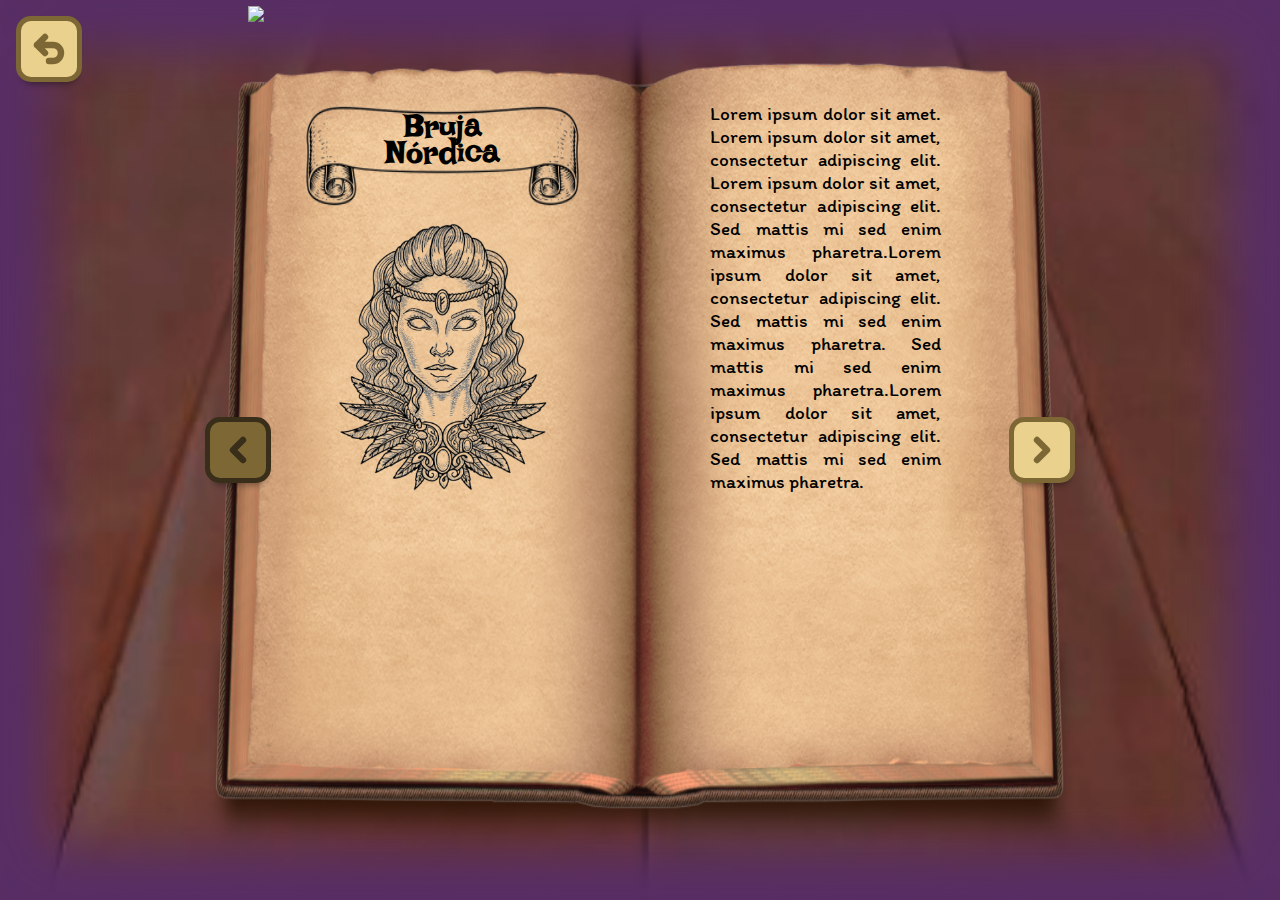
<file: libro.html>
<!DOCTYPE html>
<html lang="en">

<head>
    <meta charset="UTF-8">
    <meta name="viewport" content="width=device-width, initial-scale=1.0">
    <title>MysticCoven - Página principal</title>
    <link rel="icon" type="image/x-icon" href="./imgs/lunaTransparente.png">
    <link rel="stylesheet" href="./css/ppal.css">
    <link rel="stylesheet" href="./css/libro.css">
    <script type="module" src="./js/libro.js" defer></script>
</head>

<body>
    <main class="blurAlrededor fondoMesa padreLibro">
        <div id="libro" class="libro">
            <div class="botones_lados">
                <button id="menos" class="btn btn--izq">
                    <svg xmlns="http://www.w3.org/2000/svg" fill="none" viewBox="0 0 24 24" stroke-width="1.5" stroke="currentColor" class="w-6 h-6">
                        <path stroke-linecap="round" stroke-linejoin="round" d="M15.75 19.5 8.25 12l7.5-7.5" />
                    </svg>
                </button>
                <button id="mas" class="btn btn--der">
                    <svg xmlns="http://www.w3.org/2000/svg" fill="none" viewBox="0 0 24 24" stroke-width="1.5" stroke="currentColor" class="w-6 h-6">
                        <path stroke-linecap="round" stroke-linejoin="round" d="m8.25 4.5 7.5 7.5-7.5 7.5" />
                    </svg>
                </button>
            </div>
            <div class="libro__pag pag1">
                <h1 id="titulo"></h1>
                <img src="" alt="" id="imagen">
            </div>

            <div class="libro__pag pag2">
                <p id="texto"></p> 
            </div>

            <img id="libro--animacion" class="libro libro--animacion" alt="anim">
        </div>

        <a href="./estanteria.html">
            <button class="btn--atras btn">
                <svg xmlns="http://www.w3.org/2000/svg" fill="none" viewBox="0 0 24 24" stroke-width="1.5" stroke="currentColor" class="w-6 h-6">
                    <path stroke-linecap="round" stroke-linejoin="round" d="M9 15 3 9m0 0 6-6M3 9h12a6 6 0 0 1 0 12h-3" />
                </svg>
            </button>
        </a>

    </main>
</body>

</html>
</file>
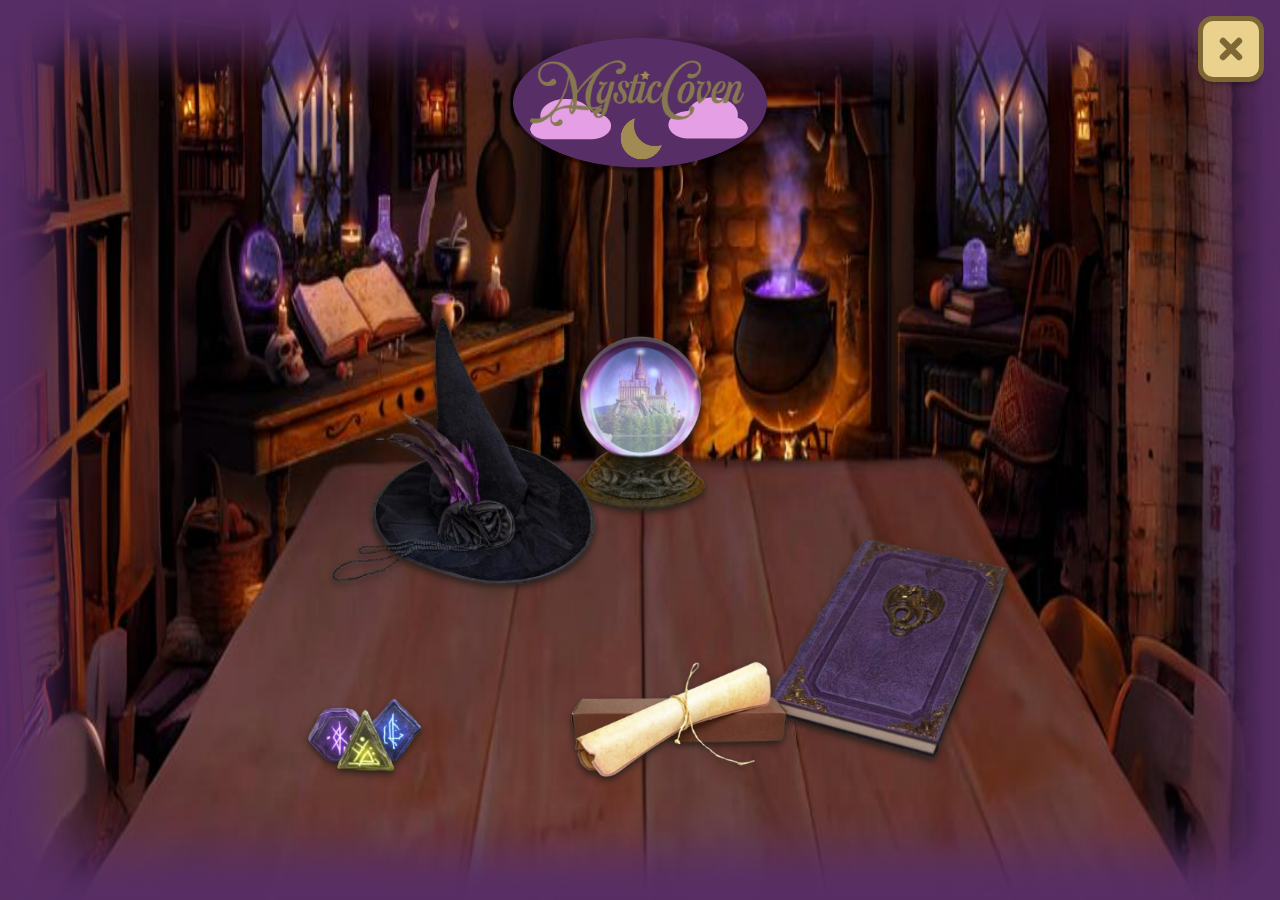
<file: ppal.html>
<!DOCTYPE html>
<html lang="en">
  <head>
    <meta charset="UTF-8" />
    <meta name="viewport" content="width=device-width, initial-scale=1.0" />
    <title>MysticCoven - Página principal</title>
    <link rel="icon" type="image/x-icon" href="./imgs/lunaTransparente.png">
    <link rel="stylesheet" href="./css/ppal.css" />
    <link rel="stylesheet" href="./css/mesaPpal.css" />
    <script type="module" src="./js/ppal.js" defer></script>
  </head>
  <body>
    <main class="blurAlrededor fondoPpal ">
        <div class="bodyBlur displayNone">
            <div class="logReg cerrarSesion displayNone" id="modal">
                <button class="btn btn--atras btn--salir btn--pequenio" id="cerrarModal">
                    <svg
                    xmlns="http://www.w3.org/2000/svg"
                    fill="none"
                    viewBox="0 0 24 24"
                    stroke-width="1.5"
                    stroke="currentColor"
                    class="w-6 h-6"
                  >
                    <path
                      stroke-linecap="round"
                      stroke-linejoin="round"
                      d="M6 18 18 6M6 6l12 12"
                    />
                  </svg>
                </button>
                <h2>Cerrar sesión</h2>
                <p>¿Estás seguro de que quieres cerrar sesión?</p>
                <a href="./index.html">
                  <button class="btn">Cerrar sesión</button>
                </a>
            </div>
        </div>
        
      <img src="./imgs/logo.png" alt="" id="logo" />
      <div id="mesa">
        <a href="">
          <img
            src="./imgs/ppal/bola.png"
            alt=""
            id="bola"
            class="mesa__elemento mesa__elemento--bola"
          />
          <img
            src="imgs/ppal/etiquetaBola.png"
            alt=""
            id="etiquetaBola"
            class="displayNone mesa__etiqueta"
          />
        </a>
        <a target="_self" href="./estanteria.html">
          <img
            src="./imgs/ppal/grimorio.png"
            alt=""
            id="grimorio"
            class="mesa__elemento mesa__elemento--grimorio"
          />
          <img
            src="imgs/ppal/etiquetaGrimorio.png"
            alt=""
            id="etiquetaGrimorio"
            class="displayNone mesa__etiqueta"
          />
        </a>
        <a href="">
          <img
            src="./imgs/ppal/noticias.png"
            alt=""
            id="noticias"
            class="mesa__elemento mesa__elemento--noticias"
          />
          <img
            src="imgs/ppal/etiquetaNoticias.png"
            alt=""
            id="etiquetaNoticias"
            class="displayNone mesa__etiqueta"
          />
        </a>
        <a href="">
          <img
            src="./imgs/ppal/sombrero.png"
            alt=""
            id="sombrero"
            class="mesa__elemento mesa__elemento--sombrero"
          />
          <img
            src="imgs/ppal/etiquetaSombrero.png"
            alt=""
            id="etiquetaSombrero"
            class="displayNone mesa__etiqueta"
          />
        </a>
        <a href="./objetoMagico.html">
          <img
            src="./imgs/ppal/runas.png"
            alt=""
            id="runas"
            class="mesa__elemento mesa__elemento--runas"
          />
          <img
            src="imgs/ppal/etiquetaRunas.png"
            alt=""
            id="etiquetaRunas"
            class="displayNone mesa__etiqueta"
          />
        </a>
      </div>
        <button class="btn btn--atras btn--salir" id="btnCerrarSesion">
            <svg
              xmlns="http://www.w3.org/2000/svg"
              fill="none"
              viewBox="0 0 24 24"
              stroke-width="1.5"
              stroke="currentColor"
              class="w-6 h-6"
            >
              <path
                stroke-linecap="round"
                stroke-linejoin="round"
                d="M6 18 18 6M6 6l12 12"
              />
            </svg>
          </button>

    </main>
  </body>
</html>
</file>
<file: css/ppal.css>
/*FUENTES*/
@font-face {
    font-family: "Irish Grover";
    src: url(./../fonts/IrishGrover-Regular.ttf);
}
@font-face {
    font-family: "Itim";
    src: url(./../fonts/Itim-Regular.ttf);
}

/*ESTILOS GENERALES*/

* {
    box-sizing: border-box;
    margin: 0;
    padding: 0;
}

body {
    background-color: #582E66;
    font-size: 62.5%;
    z-index: 0;
    position: relative;
}

img{
    color: #582e6600;
}

.blurAlrededor {
    position: relative;
    box-shadow: inset 0 0 50px 50px #582E66;
    z-index: 10;

    background-repeat: no-repeat;
    background-size: 100%;
    background-position: center;

}

/*TAMAÑOS Y FUENTES*/

p, button, .btn, input{
    font-family: 'Itim';
    font-size: 1.2rem;
}

h1, h2, h3, h4, h5{
    font-family: "Irish Grover";
}

h1{
    font-size: 3.2rem;
}

h2{
    font-size: 2.8rem;
}

.headerBonito{
    font-family: Irish Grover;
    color: #7D6835;
    text-shadow: -1px 0 #331032, 0 1px #331032, 1px 0 #331032, 0 -1px #331032;
}

h3{
    font-size: 1.8rem;
}

/*BOTONES GENERALES*/

button{
    transition: background-color 0.8s ease-in-out, border-color 0.8s ease-in-out, color 0.8s ease-in-out;
}

button > svg{
    transition: color 0.8s ease-in-out, background-color 0.8s ease-in-out;
}

.btn{
    background-color: #EBD18E;
    border: 5px solid #7D6835;
    border-radius: 23px;
    box-shadow: 1px 8px 6px -6px rgba(0,0,0,0.37);
    font-family: Itim;
    color:#382e19;
    font-size: 1.2rem;
    cursor: pointer;
    padding: 0.5rem;
}

button:focus{
    box-shadow: inset 1px 8px 6px -6px rgba(0,0,0,0.37);
}

button:hover{
    background-color: #F5E8C7;
    transition: background-color 0.8s ease-in-out, border-color 0.8s ease-in-out;
    border-color: #9d8242;
}

button > svg:hover{
    color: #9d8242;
    transition: color 0.8s ease-in-out, background-color 0.8s ease-in-out;
}


.fondoPpal{
    background-image: url('./../imgs/fondoBrujasExpand.jpg');
    background-size: 100% 150%;
}

.fondoEstanteria{
    background-image: url('./../imgs/fondoEstanteriaDesktop.png');
    background-size: 110% 230%;
    background-position: center;
}

.fondoMesa{
    background-image: url('./../imgs/fondoMesa.png');
    background-size: cover;
    background-position: center;
}

main {
    width: 100%;
    height: 100vh;

    display: flex;
    flex-direction: column;
    align-items: center;
}

#logo {
    margin-top: 3%;
    height: 15%;
}

.displayNone{
    display: none;
}

.botones_lados .btn, .btn--atras{
    display: flex;
    justify-content: center;
    align-items: center;
    border-radius: 15px;
    padding:12px ;   
    
    cursor: pointer;
}

.btn--atras{
    position: absolute;
    left: 1rem;
    top: 1rem;
    z-index: 10;
}

.btn--pequenio{
    padding: 6px;
}

.btn > svg{
    width: 32px;
    height: 32px;
    color: #7D6835;
    stroke-width: 0.3rem;
    stroke-linejoin: miter;
}

.inactivo{
    border-color: #382e19;
    background-color: #7D6835;
    color: #382e19;
    pointer-events: none;
}

.inactivo svg{
    color: #382e19;
    pointer-events: none;
}

.botones_lados{
    position: absolute;
    width: 100%;
    height: 100%;

    display: flex;
    align-items: center;
    z-index: 0;
}

.botones_lados .btn--izq{
    position: absolute;
    left: 0px;
}

.botones_lados .btn--der{
    position: absolute;
    right: 0px;
}

.logReg{
    border: solid #E59FE4 5px;
    border-radius: 23px;
    background-image:  linear-gradient(#943f92bd, #4d2859df);
    backdrop-filter: blur(5px);
    box-shadow: -1px -1px 39px -3px rgba(232,156,232,1);
    height: 70%;
    width: 25%;
    text-align: center;
    margin-left: 4rem;
    display:flex;
    flex-direction: column; /*como es column el align items del padre lo pondrá en el centro de arriba a abajo*/
    align-items: center;
    gap: 38px;
    padding:1.5rem 0.8rem;
    z-index: 6;
    overflow: scroll;
}

.bodyBlur{
    position: absolute;
    background-color: #582e669c;
    width: 100%;
    height: 100%;

    display: flex;
    flex-direction: column;
    align-items: center;
    justify-content: center;

    z-index: 5;
}
</file>
<file: css/libro.css>
/*----------------------------------------SECCIÓN DEL LIBRO ABIERTO------------------------------------*/

.padreLibro{
    display: flex;
    flex-direction: column;
    align-items: center;
    justify-content: center;
    width: 100%;
}

.libro{
    background-image: url('./../imgs/libro/libro.png');
    background-size: 100% 100%;
    background-position: center;
    background-repeat: no-repeat;
    height: 88%;
    width: 68%;
    position: relative;

    display: flex;
    flex-direction: row;
    justify-content: space-around;
}

.libro--animacion{
    background: none;
    position: absolute;

    height: 101%;
    width: 90%;;

    top: -6%;

    z-index: -2;
}

.animacion{
    z-index: 4;
    background-repeat: no-repeat;
}

.libro__pag{
    padding: 3rem;
    width: 60%;

    display: flex;
    flex-direction: column;
    align-items: center;
    z-index: 2;
}

.libro__pag > img{
    width: 75%;
    height: auto;
    max-height: 20rem;
}

.pag1{
    margin-left: 40px;
    overflow: scroll;
    scrollbar-color: #582e66 #f5e8c7;
}

.pag2{
    margin-right: 40px;
}

.pag2 > p{
    width: 85%;
    max-height: 80%;
    overflow: scroll;
    text-align: justify;
    padding-right: 24px;
    font-size: 1.2rem;
    scrollbar-color: #582e66 #f5e8c7;
    font-family: 'Itim';
}

.pag2 > p li{
    list-style-type: disc;
}

#titulo{
    background-image: url('./../imgs/libro/tituloNombreBruja.png');
    background-position: center;
    background-size: 100% 100%;
    padding: 12px;
    padding-left: 4rem;
    padding-right: 4rem;
    padding-bottom: 45px;
    text-align: center;
    line-height: 0.8;
    font-size: 32px;

    font-family: 'Irish Grover';
}

#textoBruja{
    cursor: n-resize;
}

@media only screen and (max-height: 539px) {
    .libro__pag > img{
        width: 50%;
    }

    #titulo{
        font-size: 18px;
    }

}

@media only screen and (max-width: 1000px) {
    .libro__pag > img{
        width: 50%;
    }

    .pag1{
        margin-left: 1rem;
        padding-right: 4rem;
    }
    
    .pag2{
        margin-right: 1rem;
        padding-left: 3rem;
    }

    .pag2 p{
        font-size: 0.8rem;
    }

    .libro__pag{
        padding: 0.5rem;
        padding-top: 2rem;

        overflow-x: hidden;
    }

    #titulo{
        padding-left: 1.5rem;
        padding-right: 1.5rem;
        max-width: 8rem;
    }

    .libro__botones{
        width: 120%;
        font-size: 18px;
    }
    

}

@media only screen and (max-width: 580px) {

    #libro{
        background-image:url('./../imgs/libro/pergamino.webp');
        background-repeat: no-repeat;
        background-position: center;
        width: 80%;
        height: 90%;
        flex-direction: column;
        align-items: center;
    }

    .libro__pag{
        width: 100%;
        overflow: visible;
    }

    .pag1 img{
        width: 40%;
    }

    .pag1{
        
        margin-left: 1rem;
        padding-right: 1rem;
    }

    #titulo{
        padding: 1rem;
        margin-top: 2rem;
        padding-bottom: 3rem;
        min-width: 10rem
    }
    
    .pag2{
        margin-right: 1rem;
        padding-left: 1rem;
        max-height: 40%;
    }

    .pag2 p{
        font-size: 1rem;
        overflow: scroll;
        z-index: 5;
        margin: 4rem;
        margin-top: 0rem;
    }

    .botones_lados{
        width: 120%;
    }

    .botones_lados .btn{
        z-index: 10;
    }

    .animacion{
        opacity: 0%;
    }


}

@media only screen and (max-width: 580px) and (max-height: 550px) {
    .libro__pag{
        padding: 2rem;
        overflow-y: scroll;
        overflow-x: hidden;
    }

    .pag2{
        max-height: 50%;
    }

    .botones_lados .btn{
        z-index: 10;
    }
}
</file>
<file: css/mesaPpal.css>
.btn--salir{
    top: 1rem;
    left: auto;
    right: 1rem;
}

main{
    display: flex;
    flex-direction: column;
    align-items: center;
}

#mesa {
    display: flex;
    flex-direction: column;
    align-items: center;
    position: fixed;
    bottom: 0px;
    height: 70%;
    width: 90%;
}

.cerrarSesion{
    padding: 1rem;
    overflow-y: scroll;
    overflow-x: hidden;
    scrollbar-color: #582E66 #F5E8C7;
    position: relative;
    width: 40%;

    

}

.mesa__elemento, .mesa__etiqueta{
    position: absolute;
    filter: drop-shadow(0 1mm 1mm rgb(41, 31, 25));
}


.mesa__elemento--bola, #etiquetaBola {
    height: 50%;
    top: 0;
    left: 50%;
    transform: translateX(-50%);
}

#etiquetaBola{
    height: 30%;
    top: 30%;
}

.mesa__elemento--grimorio, #etiquetaGrimorio {
    height: 50%;
    right: 15%;
    bottom: 15%;
}

#etiquetaGrimorio{
    height: 30%;
    right: 6%;
}

.mesa__elemento--noticias, #etiquetaNoticias {
    height: 45%;
    bottom: 5%;
    left: 41%;
}

#etiquetaNoticias {
    height: 30%;
    left: 40%;
    bottom: 0;
}

.mesa__elemento--sombrero, #etiquetaSombrero {
    height: 55%;
    top: 2%;
    left: 20%;
}

#etiquetaSombrero {
    height: 30%;
    top: 40%;
}

.mesa__elemento--runas, #etiquetaRunas {
    height: 40%;
    bottom: 5%;
    left: 15%;
}

#etiquetaRunas{
    height: 30%;
    left: 6%;
}

#mesa > *:hover{
    cursor: pointer;
}

@media only screen and (max-width: 1200px) {
    .mesa__elemento--bola, #etiquetaBola {
        top: 0;
        left: 50%;
        transform: translateX(-50%);
    }

    .mesa__elemento--grimorio, #etiquetaGrimorio {
        right: 10%;
        bottom: 25%;
    }

    .mesa__elemento--noticias, #etiquetaNoticias {
        bottom: 25%;
        left: 41%;
    }

    .mesa__elemento--sombrero, #etiquetaSombrero {
        top: 5%;
        left: 15%;
    }

    .mesa__elemento--runas, #etiquetaRunas {
        bottom: 15%;
        left: 10%;
    }

}

@media only screen and (max-width: 900px) {
    .mesa__elemento--bola, #etiquetaBola {
        height: 40%;
        top: 10%;
        left: 50%;
        transform: translateX(-50%);
        
    }

    #etiquetaBola{
        height: 20%;
    }

    .mesa__elemento--grimorio, #etiquetaGrimorio {
        height: 40%;
        right: 10%;
        bottom: 25%;
    }

    #etiquetaGrimorio{
        height: 20%;
    }

    .mesa__elemento--noticias, #etiquetaNoticias {
        height: 40%;
        bottom: 25%;
        left: 35%;
    }

    #etiquetaNoticias{
        height: 20%;
    }

    .mesa__elemento--sombrero, #etiquetaSombrero {
        height: 40%;
        top: 15%;
        left: 15%;
    }

    #etiquetaSombrero{
        height: 20%;
    }

    .mesa__elemento--runas, #etiquetaRunas {
        height: 40%;
        bottom: 15%;
        left: 10%;
    }

    #etiquetaRunas{
        height: 20%;
    }

    .cerrarSesion{
        width: 70%;
    }
}


@media only screen and (max-height: 550px){
    .mesa__elemento--bola{
        height: 60%;
    }
    .mesa__elemento--grimorio{
        height: 60%;
    }
    .mesa__elemento--noticias{
        height: 60%;
        bottom: 5%;
    }
    .mesa__elemento--runas{
        height: 60%;
        bottom: -5%;
    }
    .mesa__elemento--sombrero{
        height: 60%;
    }
}

@media only screen and (max-height: 400px){
    .mesa__elemento--bola{
        height: 70%;
    }
    .mesa__elemento--grimorio{
        height: 70%;
    }
    .mesa__elemento--noticias{
        height: 70%;
        bottom: 5%;
    }
    .mesa__elemento--runas{
        height: 70%;
        bottom: -5%;
    }
    .mesa__elemento--sombrero{
        height: 70%;
    }
}

@media only screen and (max-width: 650px) and (min-height: 550px){
    .mesa__elemento--bola{
        top: 15%;
        height: 30%;
    }
    .mesa__elemento--grimorio{
        height: 30%;
    }
    .mesa__elemento--noticias{
        height: 30%;
    }
    .mesa__elemento--runas{
        height: 30%;
    }
    .mesa__elemento--sombrero{
        height: 30%;
    }
}

@media only screen and (max-width: 650px) and (max-height: 550px){
    .mesa__elemento--bola{
        top: 15%;
        height: 50%;
    }
    .mesa__elemento--grimorio{
        height: 50%;
    }
    .mesa__elemento--noticias{
        height: 50%;
        bottom: -5%;
    }
    .mesa__elemento--runas{
        height: 50%;
    }
    .mesa__elemento--sombrero{
        left: 5%;
        height: 50%;
    }
}



.displayNone{
    display: none;
}
</file>
